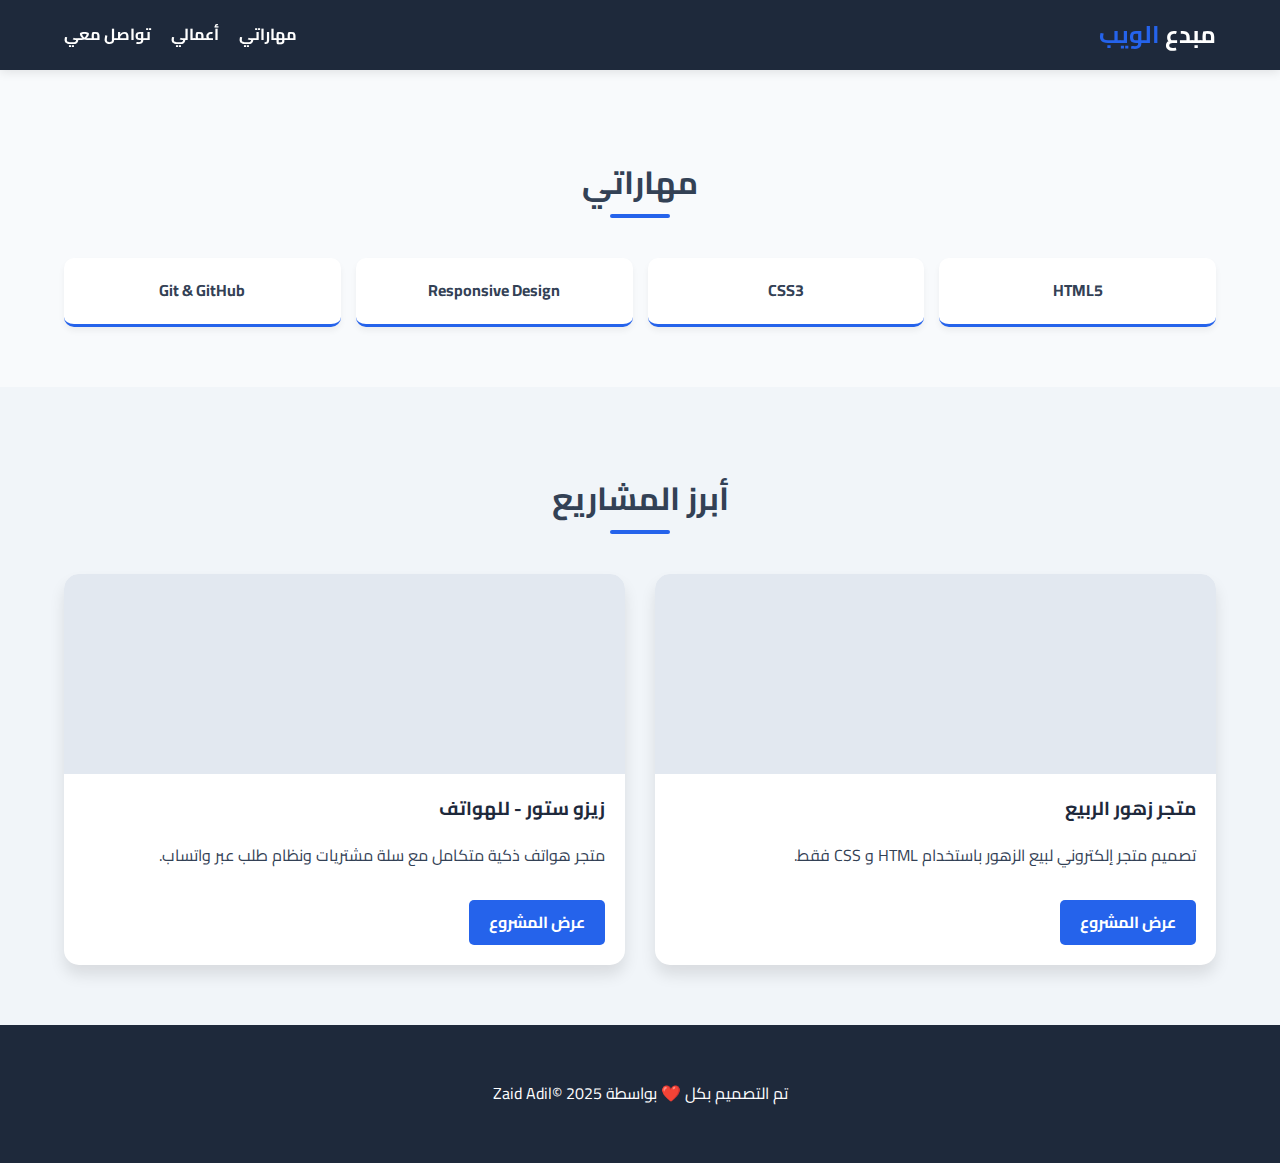
<file: index.html>
<!DOCTYPE html>
<html lang="ar" dir="rtl">
<head>
    <meta charset="UTF-8">
    <meta name="viewport" content="width=device-width, initial-scale=1.0">
    <title>معرض أعمالي | Portfolio</title>
    <link href="https://fonts.googleapis.com/css2?family=Cairo:wght@400;700&display=swap" rel="stylesheet">
    <link rel="Stylesheet" href="Style.css">
</head>
<body>

    <nav class="navbar">
        <div class="container">
            <div class="logo">مبدع <span>الويب</span></div>
            <ul class="nav-links">
                <li><a href="#about">مهاراتي</a></li>
                <li><a href="#projects">أعمالي</a></li>
                <li><a href="#contact">تواصل معي</a></li>
            </ul>
        </div>
    </nav>

    <section id="about" class="skills">
        <div class="container">
            <h2 class="section-title">مهاراتي</h2>
            <div class="skills-grid">
                <div class="skill-card">HTML5</div>
                <div class="skill-card">CSS3</div>
                <div class="skill-card">Responsive Design</div>
                <div class="skill-card">Git & GitHub</div>
            </div>
        </div>
    </section>

    <section id="projects" class="projects">
        <div class="container">
            <h2 class="section-title">أبرز المشاريع</h2>
            <div class="projects-grid">
                
                <div class="project-card">
                    <div class="project-img"></div>
                    <div class="project-info">
                        <h3>متجر زهور الربيع</h3>
                        <p>تصميم متجر إلكتروني لبيع الزهور باستخدام HTML و CSS فقط.</p>
                        <a href="Zezo-store.html" class="project-link">عرض المشروع</a>
                    </div>
                </div>

                <div class="project-card">
                    <div class="project-img phone-bg"></div> <div class="project-info">
                        <h3>زيزو ستور - للهواتف</h3>
                        <p>متجر هواتف ذكية متكامل مع سلة مشتريات ونظام طلب عبر واتساب.</p>
                        <a href="phone-store.html" class="project-link">عرض المشروع</a>
                    </div>
                </div>

            </div>
        </div>
    </section>

    <footer id="contact">
        <p>تم التصميم بكل ❤️ بواسطة  Zaid Adil&copy; 2025</p>
    </footer>

</body>
</html>
</file>
<file: Style.css>
/* الإعدادات العامة */
:root {
    --primary-color: #2563eb; /* اللون الأزرق الأساسي */
    --secondary-color: #1e293b; /* اللون الداكن للـ Navbar */
    --text-color: #334155;
    --bg-color: #f8fafc;
    --white: #ffffff;
}

body {
    font-family: 'Cairo', sans-serif;
    background-color: var(--bg-color);
    color: var(--text-color);
    margin: 0;
    line-height: 1.6;
}

.container {
    width: 90%;
    max-width: 1200px;
    margin: 0 auto;
}

/* الشريط العلوي - Navbar */
.navbar {
    background: var(--secondary-color);
    color: var(--white);
    padding: 1rem 0;
    position: sticky;
    top: 0;
    z-index: 1000;
    box-shadow: 0 2px 10px rgba(0,0,0,0.1);
}

.navbar .container {
    display: flex;
    justify-content: space-between;
    align-items: center;
}

.logo {
    font-size: 1.5rem;
    font-weight: bold;
}

.logo span {
    color: var(--primary-color);
}

.nav-links {
    list-style: none;
    display: flex;
    gap: 20px;
    margin: 0;
    padding: 0;
}

.nav-links a {
    color: var(--white);
    text-decoration: none;
    font-weight: bold;
    transition: 0.3s;
}

.nav-links a:hover {
    color: var(--primary-color);
}

/* العناوين */
.section-title {
    text-align: center;
    margin-bottom: 40px;
    font-size: 2rem;
    position: relative;
    padding-bottom: 10px;
}

.section-title::after {
    content: '';
    position: absolute;
    bottom: 0;
    left: 50%;
    transform: translateX(-50%);
    width: 60px;
    height: 4px;
    background: var(--primary-color);
    border-radius: 2px;
}

/* المهارات - Skills */
.skills { padding: 60px 0; }

.skills-grid {
    display: grid;
    grid-template-columns: repeat(auto-fit, minmax(150px, 1fr));
    gap: 15px;
}

.skill-card {
    background: var(--white);
    padding: 20px;
    text-align: center;
    border-radius: 10px;
    box-shadow: 0 4px 6px rgba(0,0,0,0.05);
    font-weight: bold;
    border-bottom: 3px solid var(--primary-color);
}

/* المشاريع - Projects Grid */
.projects { padding: 60px 0; background: #f1f5f9; }

.projects-grid {
    display: grid;
    grid-template-columns: repeat(auto-fit, minmax(300px, 1fr));
    gap: 30px;
}

.project-card {
    background: var(--white);
    border-radius: 15px;
    overflow: hidden;
    box-shadow: 0 10px 15px rgba(0,0,0,0.1);
    transition: transform 0.3s ease;
}

.project-card:hover {
    transform: translateY(-10px);
}

.project-img {
    height: 200px;
    background-color: #e2e8f0; /* لون افتراضي في حال عدم وجود صورة */
    background-size: cover;
    background-position: center;
}

/* إضافة صور افتراضية للمشاريع إذا أردت */
.project-card:nth-child(1) .project-img {
    background-image: url('https://via.placeholder.com/400x200?text=Flowers+Store');
}

.project-card:nth-child(2) .project-img {
    background-image: url('https://via.placeholder.com/400x200?text=Phone+Store');
}

.project-info {
    padding: 20px;
}

.project-info h3 {
    margin-top: 0;
    color: var(--secondary-color);
}

.project-link {
    display: inline-block;
    margin-top: 15px;
    padding: 10px 20px;
    background: var(--primary-color);
    color: var(--white);
    text-decoration: none;
    border-radius: 5px;
    font-weight: bold;
    transition: 0.3s;
}

.project-link:hover {
    background: #1d4ed8;
}

/* التذييل - Footer */
footer {
    text-align: center;
    padding: 40px 0;
    background: var(--secondary-color);
    color: var(--white);
}

/* متجاوب مع الموبايل */
@media (max-width: 768px) {
    .nav-links {
        display: none; /* يمكن تطوير قائمة موبايل لاحقاً */
    }
}
</file>
